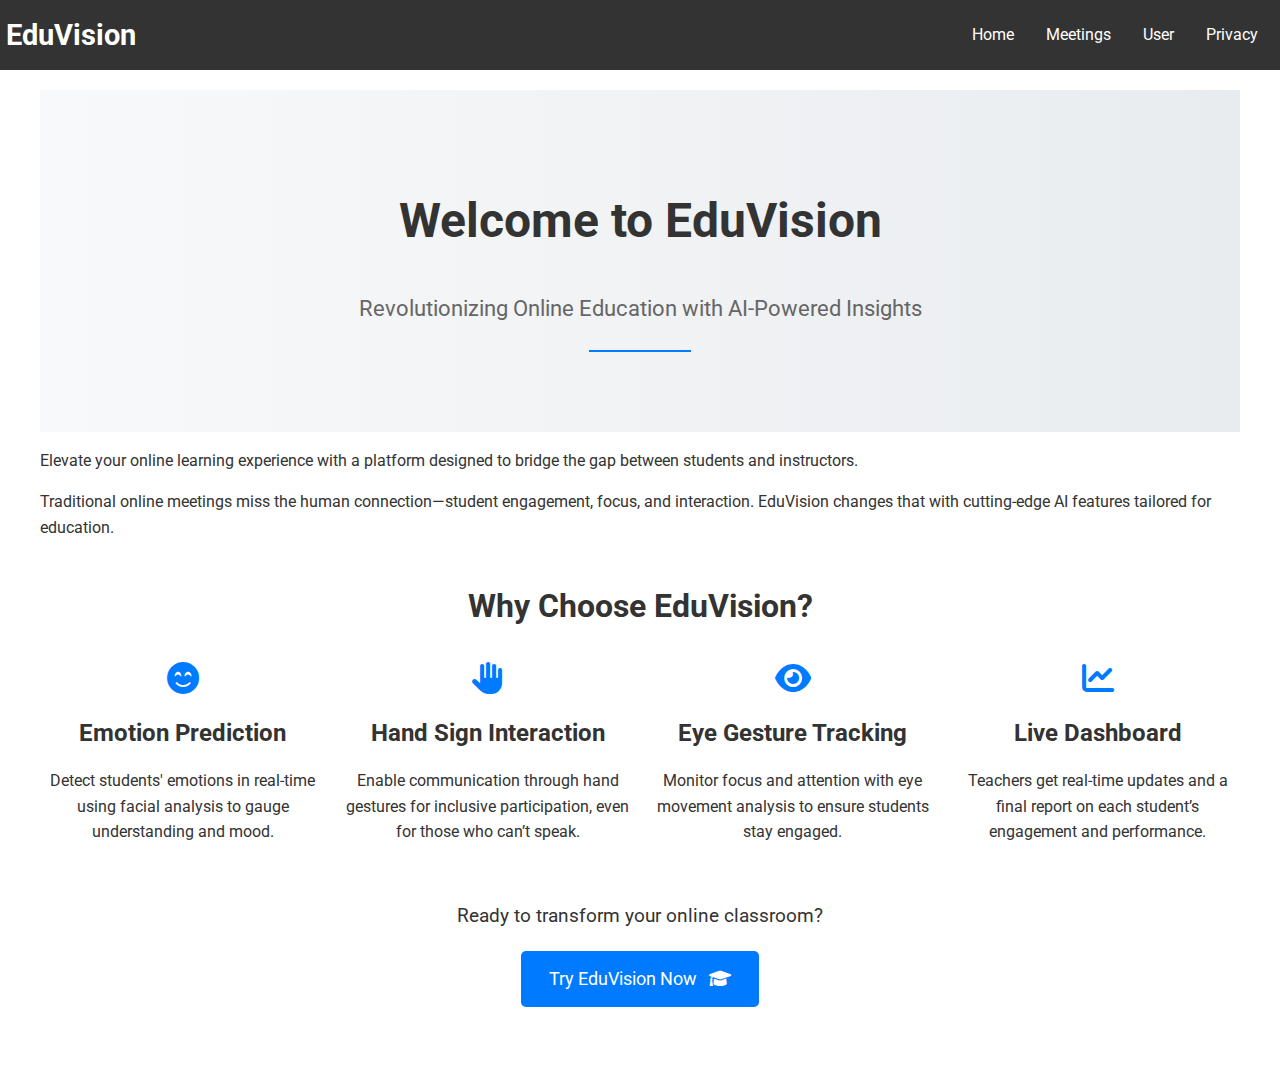
<file: GraduationProject.App/wwwroot/css/index.html>
<!DOCTYPE html>
<html lang="en">
<head>
    <meta charset="UTF-8">
    <link rel="icon" type="image/png" href="../assets/logo.png">
    <meta name="viewport" content="width=device-width, initial-scale=1.0">
    <title>EduVision</title>
    <link rel="stylesheet" href="home.css"/>
    <link rel="stylesheet" href="https://cdnjs.cloudflare.com/ajax/libs/font-awesome/6.0.0/css/all.min.css" integrity="sha512-..." crossorigin="anonymous" />
    <link href="https://fonts.googleapis.com/css2?family=Roboto:wght@400;700&display=swap" rel="stylesheet">
</head>
<body>
    <header>
        <nav class="navbar">
            <div class="navbar-brand">EduVision</div>
            <button class="navbar-toggle" aria-label="Toggle navigation">
                <span class="hamburger">☰</span>
                <span class="cancel" style="display: none;">✖</span>
            </button>
            <ul class="navbar-menu">
                <li><a href="#" class="close-menu">Home</a></li>
                <li class="dropdown">
                    <a href="#">Meetings</a>
                    <ul class="dropdown-menu">
                        <li><a href="#" class="close-menu">Dashboard</a></li>
                        <li><a href="#" class="close-menu">Schedule Meeting</a></li>
                    </ul>
                </li>
                <li class="dropdown">
                    <a href="#">User</a>
                    <ul class="dropdown-menu">
                        <li><a href="#" class="close-menu">Login</a></li>
                        <li><a href="#" class="close-menu">Register</a></li>
                        <li><a href="#" class="close-menu">Change Password</a></li>
                        <li><a href="#" class="close-menu">Overview</a></li>
                    </ul>
                </li>
                <li><a href="#" class="close-menu">Privacy</a></li>
            </ul>
        </nav>
    </header>

    <div class="container">
        <!-- Hero Section -->
        <section class="hero-section">
            <h1>Welcome to EduVision</h1>
            <p class="tagline">Revolutionizing Online Education with AI-Powered Insights</p>
            <hr class="divider">
        </section>

        <!-- Intro Section -->
        <section class="intro">
            <p>
                Elevate your online learning experience with a platform designed to bridge the gap between students and instructors.
            </p>
            <p>
                Traditional online meetings miss the human connection—student engagement, focus, and interaction. EduVision changes that with cutting-edge AI features tailored for education.
            </p>
        </section>

        <!-- Features Section -->
        <section class="features">
            <h2>Why Choose EduVision?</h2>
            <div class="feature-grid">
                <div class="feature-item">
                    <i class="fas fa-smile-beam fa-2x"></i>
                    <h3>Emotion Prediction</h3>
                    <p>Detect students' emotions in real-time using facial analysis to gauge understanding and mood.</p>
                </div>
                <div class="feature-item">
                    <i class="fas fa-hand-paper fa-2x"></i>
                    <h3>Hand Sign Interaction</h3>
                    <p>Enable communication through hand gestures for inclusive participation, even for those who can’t speak.</p>
                </div>
                <div class="feature-item">
                    <i class="fas fa-eye fa-2x"></i>
                    <h3>Eye Gesture Tracking</h3>
                    <p>Monitor focus and attention with eye movement analysis to ensure students stay engaged.</p>
                </div>
                <div class="feature-item">
                    <i class="fas fa-chart-line fa-2x"></i>
                    <h3>Live Dashboard</h3>
                    <p>Teachers get real-time updates and a final report on each student’s engagement and performance.</p>
                </div>
            </div>
        </section>

        <!-- Call to Action -->
        <section class="cta">
            <p>Ready to transform your online classroom?</p>
            <div class="d-create">
                <a href="#" class="a-create btn">Try EduVision Now <i class="fas fa-graduation-cap ml-2"></i></a>
            </div>
        </section>
    </div>

    <!-- JavaScript for Navigation Toggle -->
    <script>
        const toggleButton = document.querySelector('.navbar-toggle');
        const menu = document.querySelector('.navbar-menu');
        const hamburgerIcon = document.querySelector('.hamburger');
        const cancelIcon = document.querySelector('.cancel');

        toggleButton.addEventListener('click', function () {
            menu.classList.toggle('active');
            if (menu.classList.contains('active')) {
                hamburgerIcon.style.display = 'none';
                cancelIcon.style.display = 'block';
            } else {
                hamburgerIcon.style.display = 'block';
                cancelIcon.style.display = 'none';
            }
        });

        document.querySelectorAll('.dropdown').forEach(dropdown => {
            dropdown.addEventListener('click', function (e) {
                if (window.innerWidth <= 768) {
                    e.preventDefault();
                    this.classList.toggle('active');
                }
            });
        });

        document.querySelectorAll('.close-menu').forEach(link => {
            link.addEventListener('click', function () {
                if (window.innerWidth <= 768) {
                    menu.classList.remove('active');
                    hamburgerIcon.style.display = 'block';
                    cancelIcon.style.display = 'none';
                }
            });
        });
    </script>
</body>
</html>


<!-- Optional: Add JavaScript for interactivity if needed -->
<!-- <script src="~/js/home.js" asp-append-version="true"></script> -->
</file>
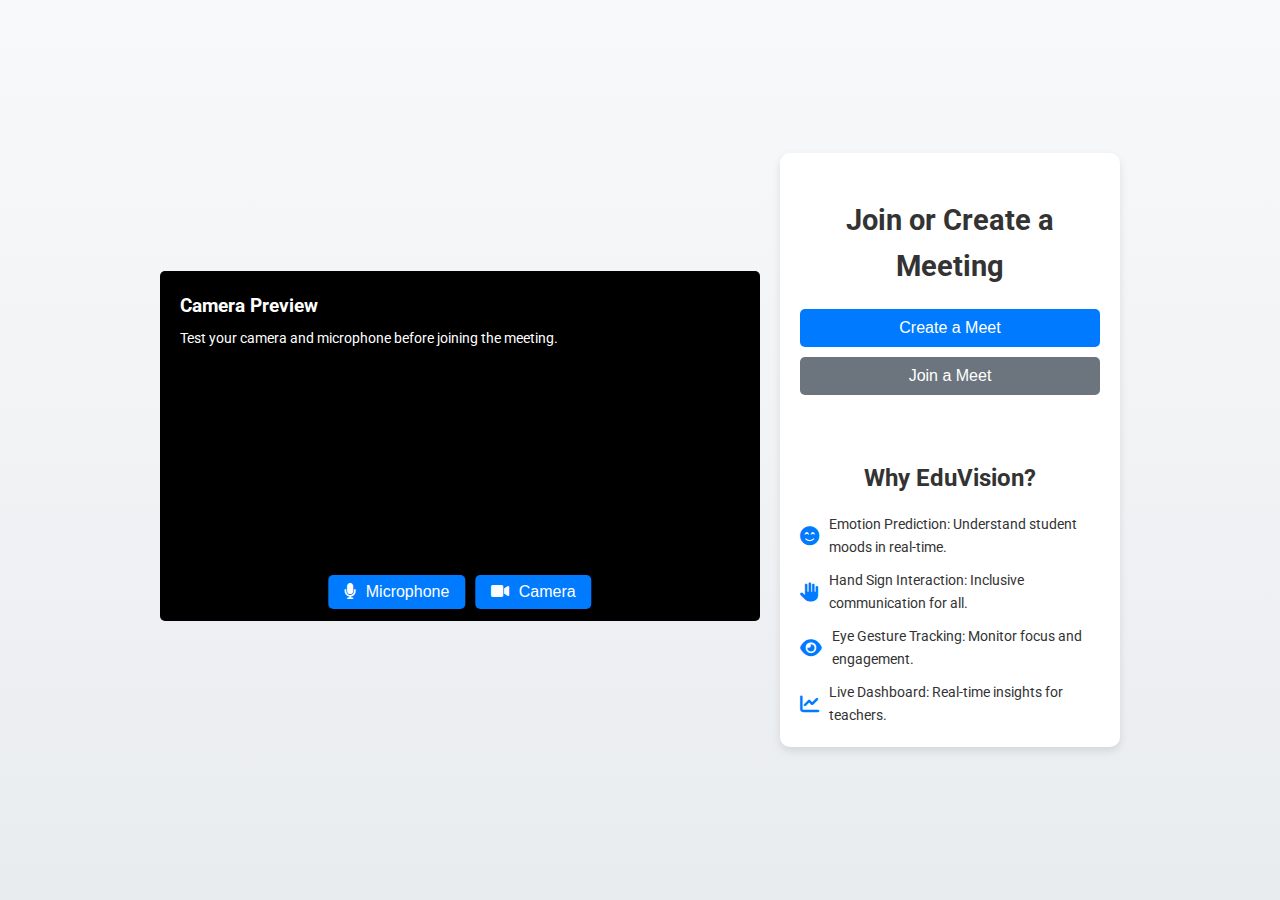
<file: GraduationProject.App/wwwroot/css/preview.html>
<!DOCTYPE html>
<html lang="en">
<head>
    <meta charset="UTF-8">
    <link rel="icon" type="image/png" href="../assets/logo.png">
    <meta name="viewport" content="width=device-width, initial-scale=1.0">
    <title>EduVision | Meeting Preview</title>
    <link rel="stylesheet" href="preview.css">
    <link rel="stylesheet" href="https://cdnjs.cloudflare.com/ajax/libs/font-awesome/6.0.0/css/all.min.css" integrity="sha512-..." crossorigin="anonymous">
    <link href="https://fonts.googleapis.com/css2?family=Roboto:wght@400;700&display=swap" rel="stylesheet">
</head>
<body>
    <div class="preview-page">
        <!-- Left Side: Video Preview -->
        <div class="preview-left-side">
            <div class="video-container">
                <video class="video-frame" id="previewCamera" autoplay muted></video>
                <div class="video-overlay">
                    <h3>Camera Preview</h3>
                    <p>Test your camera and microphone before joining the meeting.</p>
                </div>
                <div class="preview-audio-video-buttons">
                    <button id="micButton" onclick="togglePreviewMic()" class="control-btn">
                        <i class="fas fa-microphone"></i> Microphone
                    </button>
                    <button id="camButton" onclick="togglePreviewCamera()" class="control-btn">
                        <i class="fas fa-video"></i> Camera
                    </button>
                </div>
            </div>
        </div>

        <!-- Right Side: Meeting Options -->
        <div class="preview-right-side">
            <div class="meeting-options">
                <h2>Join or Create a Meeting</h2>
                <div class="create-meeting-input-fields">
                    <button onclick="alert('Creating a new meeting...')" class="action-btn primary-btn">Create a Meet</button>
                    <button onclick="showJoinMeetingInputFields()" class="action-btn secondary-btn">Join a Meet</button>
                </div>
                <div class="join-meeting-input-fields">
                    <form>
                        <input type="text" name="meetingId" placeholder="Enter Meeting Code" required>
                        <input type="text" name="hostName" value="Guest User" readonly>
                        <button type="submit" class="action-btn primary-btn">Join a Meet</button>
                    </form>
                </div>
            </div>

            <!-- Feature Highlights -->
            <div class="feature-highlights">
                <h3>Why EduVision?</h3>
                <div class="feature-list">
                    <div class="feature-item">
                        <i class="fas fa-smile-beam"></i>
                        <p>Emotion Prediction: Understand student moods in real-time.</p>
                    </div>
                    <div class="feature-item">
                        <i class="fas fa-hand-paper"></i>
                        <p>Hand Sign Interaction: Inclusive communication for all.</p>
                    </div>
                    <div class="feature-item">
                        <i class="fas fa-eye"></i>
                        <p>Eye Gesture Tracking: Monitor focus and engagement.</p>
                    </div>
                    <div class="feature-item">
                        <i class="fas fa-chart-line"></i>
                        <p>Live Dashboard: Real-time insights for teachers.</p>
                    </div>
                </div>
            </div>
        </div>
    </div>

    <!-- JavaScript -->
    <script src="https://sdk.videosdk.live/js-sdk/0.0.82/videosdk.js"></script>
    <script src="../js/preview.js"></script>
</body>
</html>
</file>
<file: GraduationProject.App/wwwroot/css/home.css>
/* General Styles */ 
body {
    font-family: 'Roboto', sans-serif;
    font-size: 16px;
    line-height: 1.6;
    color: #333;
    margin: 0;
    padding: 0;
}

/* Container */
.container {
    max-width: 1200px;
    margin: 0 auto;
    padding: 20px;
}

/* Hero Section */
.hero-section {
    text-align: center;
    padding: 60px 0;
    background: linear-gradient(to right, #f8f9fa, #e9ecef);
}

.hero-section h1 {
    font-size: 3em;
    font-weight: 700;
    color: #333;
}

.tagline {
    font-size: 1.4em;
    padding: 0px 3px;
    color: #666;
}

.divider {
    width: 100px;
    margin: 20px auto;
    border: 1px solid #007bff; /* Secondary color */
}

/* Intro Section */
.intro {
    margin-bottom: 40px;
}

/* Features Section */
.features h2 {
    text-align: center;
    font-size: 2em;
    font-weight: 700;
    margin-bottom: 30px;
}

.feature-grid {
    display: grid;
    grid-template-columns: repeat(auto-fit, minmax(250px, 1fr));
    gap: 20px;
    text-align: center;
}

.feature-item {
    transition: transform 0.3s, box-shadow 0.3s;
}

.feature-item:hover {
    transform: translateY(-5px);
    box-shadow: 0 4px 8px rgba(0,0,0,0.1);
}

.feature-item i {
    color: #007bff; /* Secondary color */
    margin-bottom: 10px;
}

.feature-item h3 {
    font-size: 1.5em;
    color: #333; /* Primary color */
    margin: 10px 0;
}

.feature-item p {
    font-size: 1em;
}

/* Call to Action */
.cta {
    text-align: center;
    margin-top: 40px;
    margin-bottom: 40px;
}

.cta p {
    font-size: 1.2em;
}

.btn {
    display: inline-block;
    padding: 14px 28px;
    background-color: #007bff; /* Primary color */
    color: white;
    text-decoration: none;
    border-radius: 5px;
    font-size: 1.1em;
    transition: background-color 0.3s, transform 0.3s;
}

.btn:hover {
    background-color: #0056b3;
    transform: scale(1.05);
}

.ml-2 {
    margin-left: 8px;
}

/* Navigation Bar */
.navbar {
    display: flex;
    justify-content: space-between;
    align-items: center;
    background-color: #333;
    padding: 0.4rem;
    color: white;
    position: relative;
    z-index: 1000;
}

.navbar-brand {
    font-size: 1.8rem;
    font-weight: 700;
}

.navbar-menu {
    list-style: none;
    display: flex;
    margin: 0;
    padding: 0;
}

.navbar-menu li {
    position: relative;
}

.navbar-menu a {
    color: white;
    text-decoration: none;
    padding: 1rem;
    display: block;
    font-size: 1rem;
    transition: background-color 0.3s, text-decoration 0.3s;
}

.navbar-menu a:hover {
    background-color: #444;
    text-decoration: underline;
}

.dropdown-menu {
    display: none;
    position: absolute;
    background-color: #333;
    list-style: none;
    padding: 0;
    min-width: 150px;
    z-index: 1001;
    box-shadow: 0 4px 8px rgba(0,0,0,0.1);
}

.dropdown:hover .dropdown-menu {
    display: block;
}

.navbar-toggle {
    display: none;
    background: none;
    border: none;
    color: white;
    font-size: 1.5rem;
    cursor: pointer;
}

/* Responsive Design */
@media (max-width: 768px) {
    .navbar-toggle {
        display: block;
    }

    .navbar-menu {
        display: none;
        flex-direction: column;
        position: absolute;
        top: 100%;
        left: 0;
        width: 100%;
        background-color: #333;
        z-index: 999;
    }

    .navbar-menu.active {
        display: flex;
    }

    .navbar-menu li {
        width: 100%;
    }

    .navbar-menu a {
        padding: 1.5rem;
    }

    .navbar-brand {
        font-size: 1.6rem;
    }

    .dropdown-menu {
        position: static;
        display: none;
        width: 100%;
    }

    .dropdown:hover .dropdown-menu {
        display: none;
    }

    .dropdown.active .dropdown-menu {
        display: block;
        width: 60%;
        border-radius: 5px;
        display: block;
        width: 60%;
        border-radius: 5px;
        box-shadow: 5px 6px 15px -7px rgb(204 214 214 / 50%);
        margin-left: 20px;
    }

    /* Adjust container and section padding for mobile */
    .container {
        padding: 10px;
    }

    .hero-section {
        padding: 30px 0;
    }

    .features h2 {
        font-size: 1.8em;
    }

    .feature-item h3 {
        font-size: 1.3em;
    }

    .cta p {
        font-size: 1em;
    }

    .btn {
        font-size: 1em;
        padding: 12px 24px;
    }
}
/*
.container {
    max-width: 1200px;
    margin: 0 auto;
    padding: 20px;
}

.hero-section {
    text-align: center;
    padding: 40px 0;
}

.hero-section h1 {
    font-size: 2.5em;
    color: #333;
}

.tagline {
    font-size: 1.2em;
    color: #666;
}

.divider {
    width: 100px;
    margin: 20px auto;
    border: 1px solid #007bff;
}

.features h2 {
    text-align: center;
    margin-bottom: 30px;
}
*/
/* Start Nav Bar 
.navbar {
    display: flex;
    justify-content: space-between;
    align-items: center;
    background-color: #333;
    padding: 1rem;
    color: white;
  }
  
  .navbar-brand {
    font-size: 1.5rem;
  }
  
  .navbar-menu {
    list-style: none;
    display: flex;
    margin: 0;
    padding: 0;
  }
  
  .navbar-menu li {
    position: relative;
  }
  
  .navbar-menu a {
    color: white;
    text-decoration: none;
    padding: 1rem;
    display: block;
  }
  
  .navbar-menu a:hover {
    background-color: #555;
  }
  
  .dropdown-menu {
    display: none;
    position: absolute;
    background-color: #333;
    list-style: none;
    padding: 0;
    min-width: 150px;
  }
  
  .dropdown:hover .dropdown-menu {
    display: block;
  }
  
  .navbar-toggle {
    display: none;
    background: none;
    border: none;
    color: white;
    font-size: 1.5rem;
    cursor: pointer;
  }
  */
  /* Responsive Design 
  @media (max-width: 768px) {
    .navbar-toggle {
      display: block;
    }
  
    .navbar-menu {
      display: none;
      flex-direction: column;
      width: 100%;
      position: absolute;
      top: 60px;
      left: 0;
      background-color: #333;
    }
  
    .navbar-menu.active {
        display: flex;
        /* width: 96%;
        margin: 15px 0 0 8px; 
    }
  
    .navbar-menu li {
      width: 100%;
    }
  
    .dropdown-menu {
      position: static;
      display: none;
      width: 100%;
    }
  
    .dropdown:hover .dropdown-menu {
      display: none; /* Disable hover on mobile 
    }
  
    .dropdown.active .dropdown-menu {
      display: block; /* Show when toggled 
    }
  }
/* End Nav Bar */
/*
.feature-grid {
    display: grid;
    grid-template-columns: repeat(auto-fit, minmax(250px, 1fr));
    gap: 20px;
    text-align: center;
}

.feature-item i {
    color: #007bff;
    margin-bottom: 10px;
}

.feature-item h3 {
    font-size: 1.3em;
    margin: 10px 0;
}

.cta {
    text-align: center;
    margin-top: 40px;
}

.btn {
    display: inline-block;
    padding: 12px 24px;
    background-color: #007bff;
    color: white;
    text-decoration: none;
    border-radius: 5px;
    transition: background-color 0.3s;
}

.btn:hover {
    background-color: #0056b3;
}

.ml-2 {
    margin-left: 8px;
}*/
/* * {
    box-sizing: border-box;
}

.container {
    width: 50%;
    color: white;
    margin: 50px auto 0;
}

h1 {
    text-align: center;
    font-weight: normal;
    margin-top: 0px;
}

p {
    letter-spacing: 0.4px;
}



input {
    display: block;
    width: 100%;
    outline: none;
    margin-top: 5px;
} */
</file>
<file: GraduationProject.App/wwwroot/css/preview.css>
/* General Styles */
body {
    font-family: 'Roboto', sans-serif;
    font-size: 16px;
    line-height: 1.6;
    color: #333;
    margin: 0;
    padding: 0;
    background: linear-gradient(to bottom, #f8f9fa, #e9ecef);
    display: flex;
    justify-content: center;
    align-items: center;
    min-height: 100vh;
}

/* Preview Page Layout */
.preview-page {
    display: flex;
    justify-content: center;
    align-items: center;
    gap: 20px;
    padding: 20px;
    max-width: 1200px;
    width: 100%;
    flex-wrap: wrap;
}

/* Left Side: Video Preview */
.preview-left-side {
    display: flex;
    flex-direction: column;
    align-items: center;
}

.video-container {
    position: relative;
    overflow: hidden;
}

.video-frame {
    width: 600px;
    height: 350px;
    object-fit: cover;
    background-color: #000;
    border-radius: 5px;
}

.video-overlay {
    position: absolute;
    top: 10px;
    left: 10px;
    color: white;
    background: rgba(0,0,0,0.5);
    padding: 10px;
    border-radius: 5px;
}

.video-overlay h3 {
    margin: 0;
    font-size: 1.2em;
}

.video-overlay p {
    margin: 5px 0 0;
    font-size: 0.9em;
}

.preview-audio-video-buttons {
    position: absolute;
    bottom: 10px;
    left: 50%;
    transform: translateX(-50%);
    display: flex;
    gap: 10px;
    /* background: rgba(0,0,0,0.5); */
    padding: 10px;
    border-radius: 5px;
}

.control-btn {
    background-color: #007bff;
    color: white;
    border: none;
    padding: 8px 16px;
    border-radius: 5px;
    font-size: 1em;
    cursor: pointer;
    transition: background-color 0.3s, transform 0.3s, opacity 0.3s;
    /* opacity: 0.8; */
}

.control-btn:hover {
    background-color: #0056b3;
    transform: scale(1.05);
    opacity: 1;
}

.control-btn i {
    margin-right: 5px;
}

/* Right Side: Meeting Options */
.preview-right-side {
    display: flex;
    flex-direction: column;
    gap: 20px;
    width: 300px;
    background: white;
    padding: 20px;
    border-radius: 10px;
    box-shadow: 0 4px 8px rgba(0,0,0,0.1);
}

.meeting-options h2 {
    font-size: 1.8em;
    font-weight: 700;
    margin-bottom: 20px;
    text-align: center;
}

.create-meeting-input-fields {
    display: flex;
    flex-direction: column;
    gap: 10px;
}

.join-meeting-input-fields {
    display: none;
    flex-direction: column;
    gap: 10px;
}

.join-meeting-input-fields input {
    padding: 10px;
    border: 1px solid #ccc;
    border-radius: 5px;
    font-size: 1em;
}

.join-meeting-input-fields input[readonly] {
    background-color: #f8f9fa;
}

.action-btn {
    padding: 10px;
    border: none;
    border-radius: 5px;
    font-size: 1em;
    cursor: pointer;
    transition: background-color 0.3s, transform 0.3s;
}

.primary-btn {
    background-color: #007bff;
    color: white;
}

.primary-btn:hover {
    background-color: #0056b3;
    transform: scale(1.05);
}

.secondary-btn {
    background-color: #6c757d;
    color: white;
}

.secondary-btn:hover {
    background-color: #5a6268;
    transform: scale(1.05);
}

/* Feature Highlights */
.feature-highlights {
    margin-top: 20px;
}

.feature-highlights h3 {
    font-size: 1.5em;
    font-weight: 700;
    margin-bottom: 15px;
    text-align: center;
}

.feature-list {
    display: flex;
    flex-direction: column;
    gap: 10px;
}

.feature-item {
    display: flex;
    align-items: center;
    gap: 10px;
}

.feature-item i {
    color: #007bff;
    font-size: 1.2em;
}

.feature-item p {
    margin: 0;
    font-size: 0.9em;
}

/* Responsive Design */
@media (max-width: 999px) {
    .preview-right-side {
        width: 60%;
    }
}

@media (max-width: 768px) {
    .preview-page {
        /* flex-direction: column; */
        padding: 10px;
    }

    .video-frame {
        width: 100%;
        height: 200px;
    }

    .preview-audio-video-buttons {
        bottom: 5px;
        padding: 5px;
        width: 90%;
        justify-content: center;
    }

    .control-btn {
        padding: 6px 12px;
        font-size: 0.9em;
    }

    .preview-right-side {
        width: 45%;
    }
}

@media (max-width: 653px) {
    .preview-right-side {
        width: 55%;
    }
}

@media (max-width: 530px) {
    .preview-right-side {
        width: 60%;
    }
}

@media (max-width: 480px) {
    .preview-audio-video-buttons {
        display: flex;
        gap: 5px;
        text-align: center;
    }

    .control-btn {
        width: 100%;
        padding: 8px;
    }

    .video-overlay h3 {
        font-size: 1em;
    }

    .video-overlay p {
        font-size: 0.8em;
    }

    .preview-right-side {
        width: 80%;
    }
}

/* body {
    zoom: .8;
}

video {
    width: fit-content;
    height: fit-content;
}

#previewPage {
    display: flex;
    justify-content: center;
    align-items: center;
    column-gap: 10px;
    position: absolute;
    top: 50%;
    left: 50%;
    transform: translate(-50%, -50%);
}

.preview-audio-video-buttons {
    display: flex;
    justify-content: center;
    column-gap: 10px;
}

    .preview-audio-video-buttons button {
        border: none;
        border-bottom: 1px solid black;
    }

.meeting-buttons-wrapper {
    display: flex;
    justify-content: space-between;
    align-items: center;
    column-gap: 20px;
    width: 100%;
    border: 1px solid black;
    padding: 5px 10px;
}

.meeting-id-copy {
    display: flex;
    justify-content: space-between;
    align-items: center;
    column-gap: 20px;
}

.meeting-right-buttons {
    display: flex;
    column-gap: 20px;
}

button {
    background-color: white;
}

.media-options {
    display: flex;
    justify-content: space-between;
    margin-top: 15px;
}

.video-frame {
    width: 300px;
    height: 300px;
    border-radius: 10px;
    object-fit: cover;
    margin: 10px;
}

.preview-right-side {
    display: flex;
    flex-direction: column;
    row-gap: 20px;
    align-items: center;
    width: 200px;
}

.home-page {
    position: absolute;
    width: 100%;
    height: 100%;
    z-index: 999;
    overflow: hidden;
    padding: 0px;
    margin: 0px;
    top: 0px;
}
*/
/* Chat-wrapper*/
/*
.chat-wrapper {
    position: absolute;
    right: 0px;
    top: 0px;
}

.hide {
    display: none;
}

.class-control {
    position: relative;
}

#name {
    margin-top: 15px;
}

#meetingid {
    margin-right: 5px;
}

.flex-container {
    flex-direction: column;
    align-items: center;
    justify-content: center;
}



.btn-content {
    height: 53px;
    margin-top: -20px;
    width: 50px;
    padding: 15px;
    border-radius: 25px;
    margin-left: 30px;
}

.mute-btn-content {
    height: 50px;
    margin-top: -20px;
    width: 50px;
    padding: 15px;
    border-radius: 25px;
    margin-left: 30px;
}
*/
/*
.vertical-line {
    margin-left: 30px;
    /* border-right: 1px solid white; */
/* } */
/*
.join-meeting-input {
    display: none;
}

.media-permission {
    max-width: 210px;
    overflow: hidden;
    text-overflow: ellipsis;
    white-space: nowrap;
}

.ms-1 {
    margin-left: 5px;
}

#video-frame-container {
    height: 400px;
    width: 90%;
    border-radius: 10px;
}

#videoContainer {
    display: flex;
    flex-wrap: wrap;
}
*/

    /* #videoContainer > div {
        border: "1px solid red "; */
        /* max-width: 33.33%; */
        /* height: 100%;
        flex: 1 1 33.3333%;
    } */
/*
.participants-wrapper {
    display: none;
    height: 100%;
    position: fixed;
    z-index: 1;
    top: 0px;
    right: 0;
    transition: 0.7s;
    border: 1px solid black;
    color: black !important;
}

.closebtn {
    font-size: xx-large;
    color: #000000;
    position: fixed;
    right: 0;
    top: 0;
    margin-right: 7px;
    cursor: pointer;
    visibility: hidden;
}

#totalParticipants {
    visibility: hidden;
}
*/
/* #videoScreenShare {
    flex-grow: 1; */
    /* position: absolute; */
    /* border-radius: 10px;
} */
/*
.chat-wrapper {
    display: none;
    height: 100%;
    position: fixed;
    z-index: 1;
    top: 0px;
    right: 0;
    transition: 0.7s;
    border: 1px solid black;
    color: black !important;
}

.select-class {
    border-radius: 5px;
    padding: 4px;
    width: 210px;
}

    .select-class option {
        width: 210px;
        padding: 5px;
        margin-bottom: 5px;
    }

.spin {
    animation: spin 1s linear infinite;
}
*/
/* #refersh-network { */
    /* margin-top: px; */
    /* padding: 5px
} */
/*
#download-speed,
#upload-speed {
    margin-top: 3px;
    margin-right: 4px;
}

.btn-group {
    display: block;
}

.dropdown-menu {
    width: 260px;
}

    .dropdown-menu.show {
        margin-bottom: 10px !important;
    }
*/
    /* .dropdown-menu li { */
        /* margin-bottom: 7px; */
/*        padding: 10px;
    }

        .dropdown-menu li:hover {
            cursor: pointer;
        }

.dropup .dropdown-toggle {
    border: 0px;
    outline: none;
}

#raiseHandContentBox {
    left: 10px;
    bottom: 0;
    position: absolute;
    height: 60px;
    display: none;
}

.join-meeting-input-fields {
    display: none;
}

@keyframes spin {
    0% {
        transform: rotate(0deg);
    }

    100% {
        transform: rotate(360deg);
    }
} */
</file>
